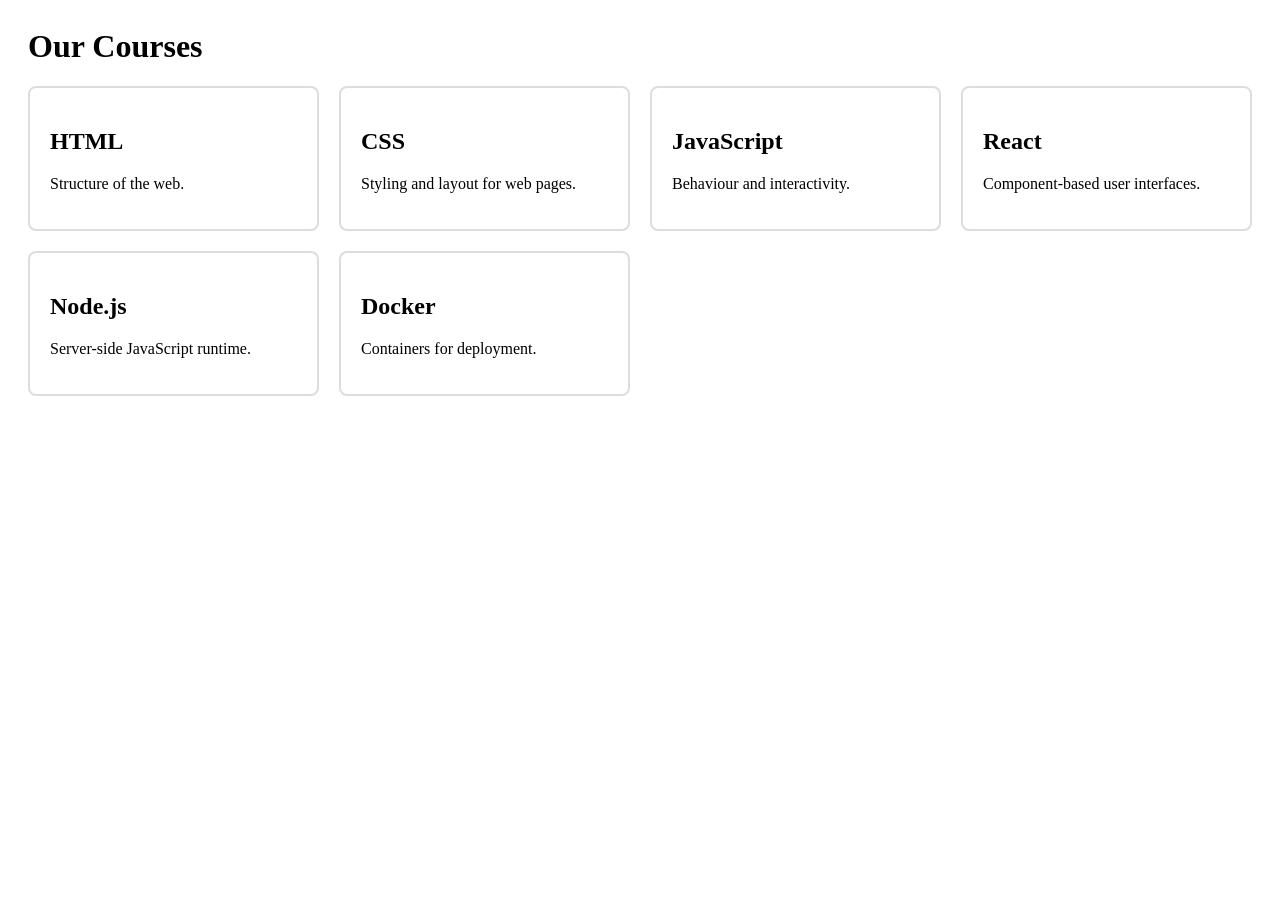
<file: index.html>
<head>
    <meta charset="UTF-8" />
    <meta name="viewport" content="width=device-width, initial-scale=1.0" />
    <link rel="stylesheet" href="styles/p1-cards.css" />
</head>

<body>
  <h1>Our Courses</h1>
  <div class="card-grid">
    <div class="card"><h2>HTML</h2><p>Structure of the web.</p></div>
    <div class="card"><h2>CSS</h2><p>Styling and layout for web pages.</p></div>
    <div class="card"><h2>JavaScript</h2><p>Behaviour and interactivity.</p></div>
    <div class="card"><h2>React</h2><p>Component-based user interfaces.</p></div>
    <div class="card"><h2>Node.js</h2><p>Server-side JavaScript runtime.</p></div>
    <div class="card"><h2>Docker</h2><p>Containers for deployment.</p></div>
  </div>
</body>
</file>
<file: styles/p1-cards.css>
body {
    padding: 20px;
}

.card-grid {
    display: grid;
    grid-template-columns: repeat(auto-fit, minmax(250px, 1fr));
    gap: 20px;
}

.card {
    padding: 20px;
    border: 2px solid #ddd;
    border-radius: 8px;
}
</file>
